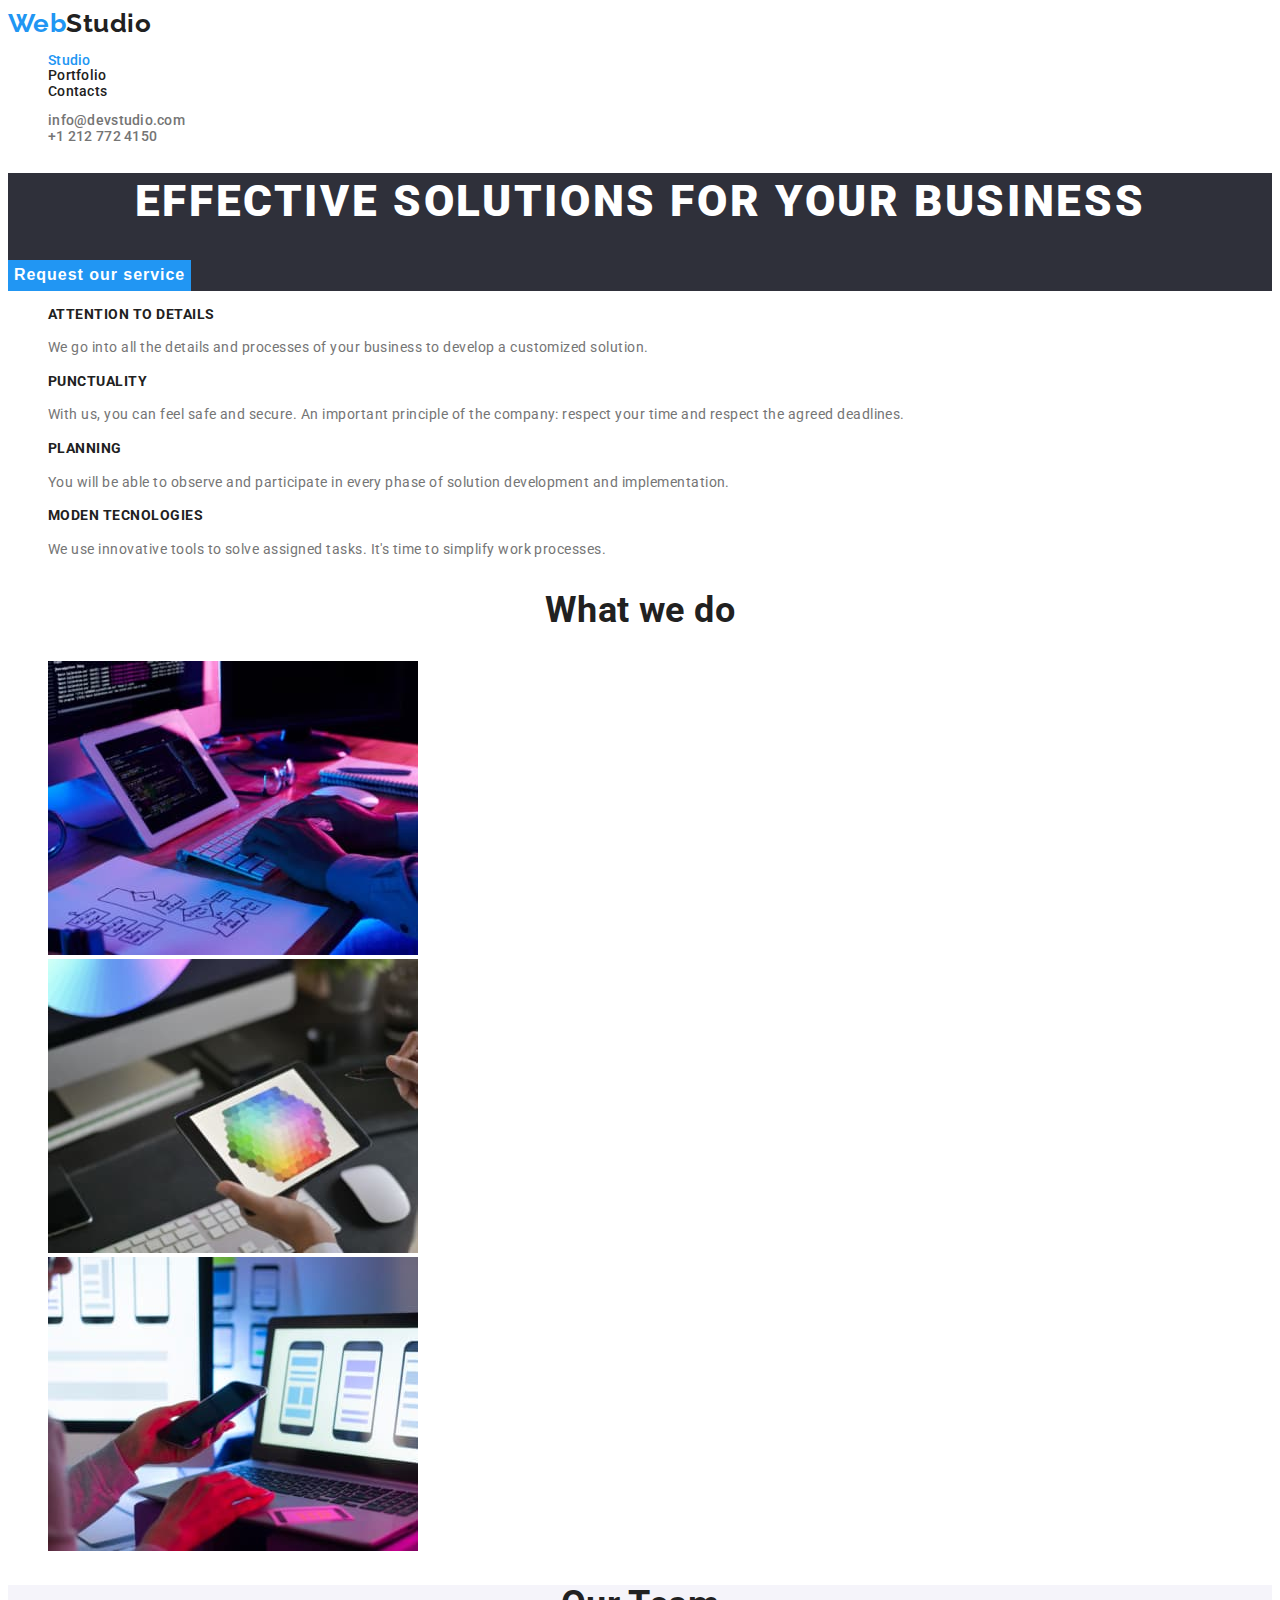
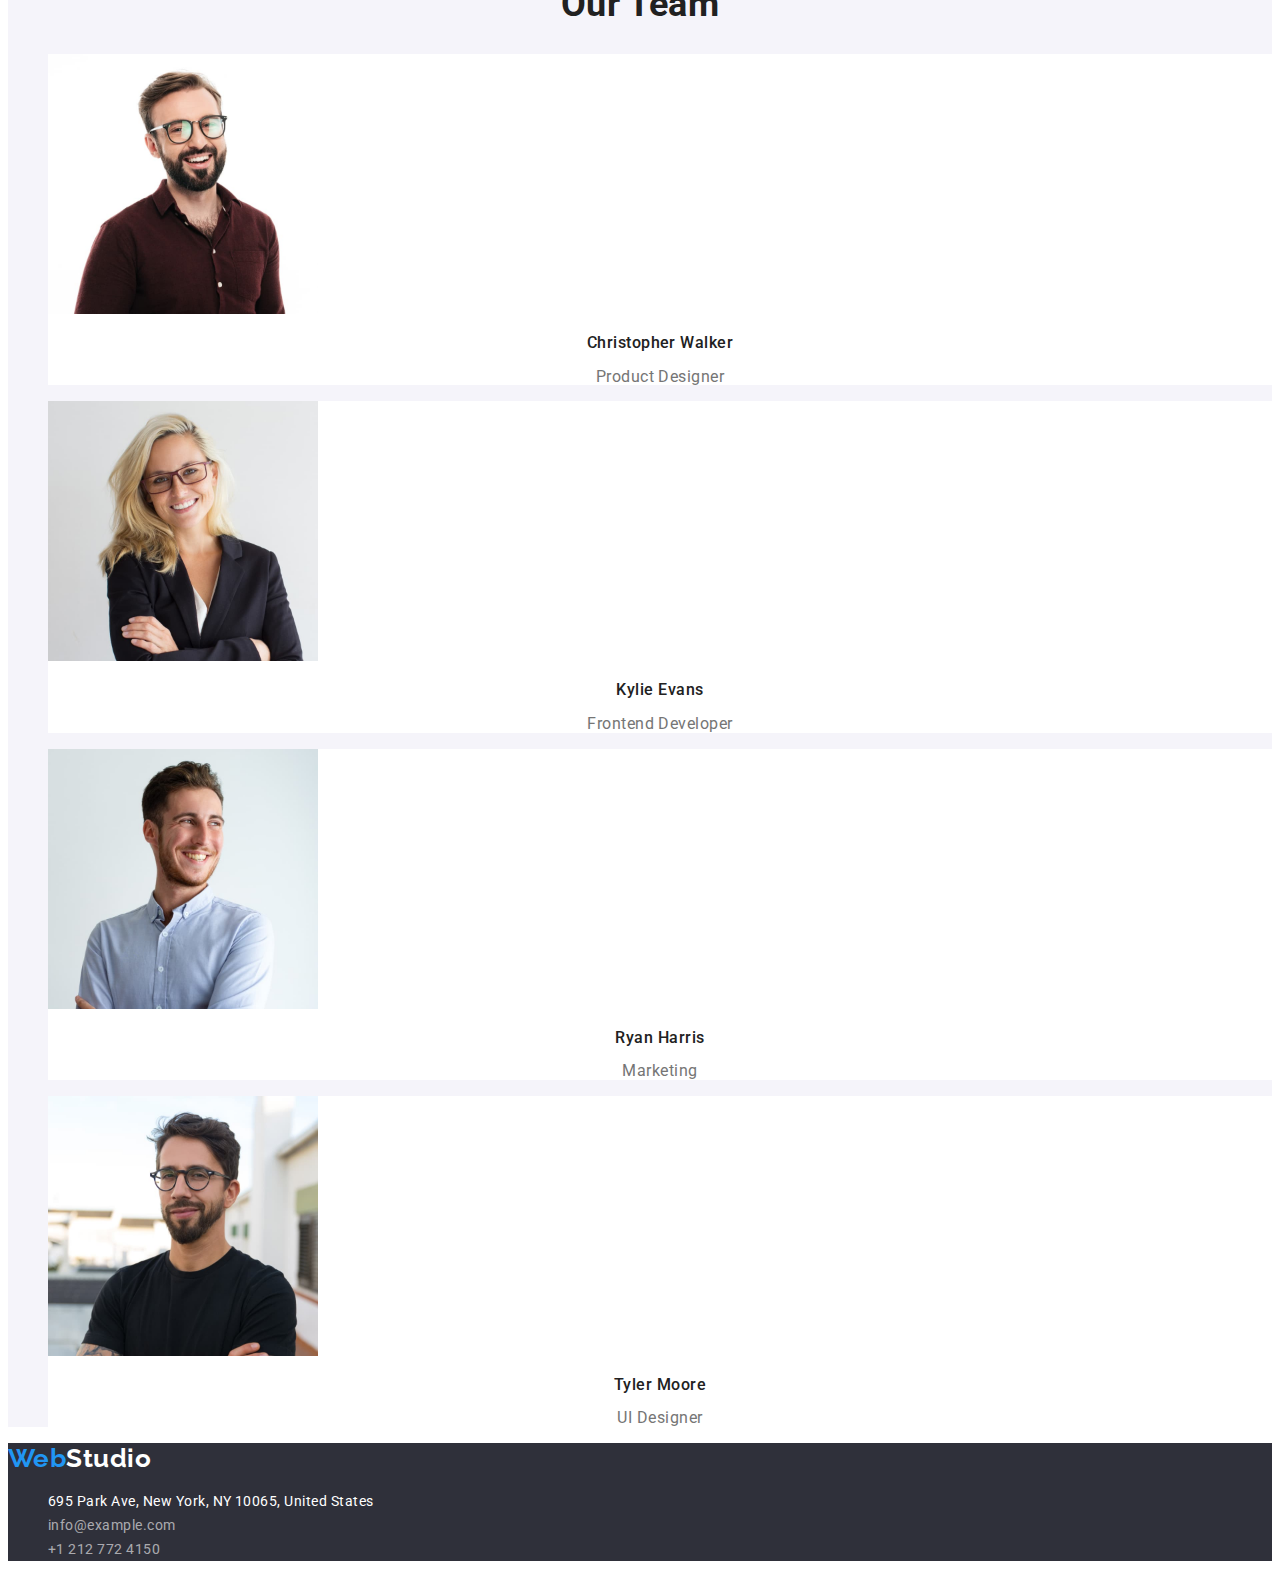
<file: index.html>
<!DOCTYPE html>
<html lang="en">
  <head>
    <meta charset="UTF-8" />
    <meta http-equiv="X-UA-Compatible" content="IE=edge" />
    <meta name="viewport" content="width=device-width, initial-scale=1.0" />
    <title>WebStudio</title>
    <link rel="preconnect" href="https://fonts.googleapis.com" />
    <link rel="preconnect" href="https://fonts.gstatic.com" crossorigin />
    <link
      href="https://fonts.googleapis.com/css2?family=Raleway:wght@700&family=Roboto:wght@400;500;700;900&display=swap"
      rel="stylesheet"
    />
    <link rel="stylesheet" href="./css/styles.css" />
  </head>
  <body>
    <header>
      <nav>
        <a class="logo" href="./index.html">Web<span class="head-logo-part">Studio</span></a>
        <ul class="header-list">
          <li><a class="header-current" href="./index.html">Studio</a></li>
          <li><a class="main-header-two" href="./portfolio.html">Portfolio</a></li>
          <li><a class="main-header-three" href="">Contacts</a></li>
        </ul>
      </nav>
      <ul class="header-list">
        <li><a class="main-header-four" href="mailto:info@devstudio.com">info@devstudio.com</a></li>
        <li><a class="main-header-four" href="tel:+12127724150">+1 212 772 4150</a></li>
      </ul>
    </header>
    <main>
      <section class="main-section">
        <h1 class="title">Effective solutions for your business</h1>
        <button class="main-btn" type="button">Request our service</button>
      </section>
      <section>
        <h2 class="hiden">Our features</h2>
        <ul class="features">
          <li>
            <h3 class="features-header">Attention to details</h3>
            <p class="features-text"
              >We go into all the details and processes of your business to develop a customized
              solution.</p
            >
          </li>
          <li>
            <h3 class="features-header">Punctuality</h3>
            <p class="features-text"
              >With us, you can feel safe and secure. An important principle of the company: respect
              your time and respect the agreed deadlines.</p
            >
          </li>
          <li>
            <h3 class="features-header">Planning</h3>
            <p class="features-text"
              >You will be able to observe and participate in every phase of solution development
              and implementation.</p
            >
          </li>
          <li>
            <h3 class="features-header">Moden tecnologies</h3>
            <p class="features-text"
              >We use innovative tools to solve assigned tasks. It's time to simplify work
              processes.</p
            >
          </li>
        </ul>
      </section>
      <section class="business-section">
        <h2 class="business-title">What we do</h2>
        <ul class="business">
          <li
            ><img src="./images/what-we-do/img-1.jpg" alt="working on mac" width="370" height="294"
          /></li>
          <li
            ><img
              src="./images/what-we-do/img-2.jpg"
              alt="working on iphone"
              width="370"
              height="294"
          /></li>
          <li
            ><img
              src="./images/what-we-do/img-3.jpg"
              alt="working on tablet"
              width="370"
              height="294"
          /></li>
        </ul>
      </section>
      <section class="team-section">
        <h2 class="business-title">Our Team</h2>
        <ul class="team">
          <li class="team-list">
            <img src="./images/our-team/img-4.jpg" alt="team member 1" width="270" height="260" />
            <h3 class="employee-name">Christopher Walker</h3>
            <p class="job-title">Product Designer</p>
          </li>
          <li class="team-list">
            <img src="./images/our-team/img-5.jpg" alt="team member 2" width="270" height="260" />
            <h3 class="employee-name">Kylie Evans</h3>
            <p class="job-title">Frontend Developer</p>
          </li>
          <li class="team-list">
            <img src="./images/our-team/img-6.jpg" alt="team member 3" width="270" height="260" />
            <h3 class="employee-name">Ryan Harris</h3>
            <p class="job-title">Marketing</p>
          </li>
          <li class="team-list">
            <img src="./images/our-team/img-7.jpg" alt="team member 4" width="270" height="260" />
            <h3 class="employee-name">Tyler Moore</h3>
            <p class="job-title">UI Designer</p>
          </li>
        </ul>
      </section>
    </main>
    <footer class="footer">
      <a class="logo" href="./index.html">Web<span class="footer-logo-part">Studio</span></a>
      <address>
        <ul class="footer-list">
          <li
            ><a
              class="main-footer-one"
              href="https://goo.gl/maps/xAhFo77AcfXD6E7u5"
              target="_blank"
              rel="noopener noreferrer nofollow"
              >695 Park Ave, New York, NY 10065, United States</a
            ></li
          >
          <li><a class="main-footer-two" href="mailto:info@example.com">info@example.com</a></li>
          <li><a class="main-footer-two" href="tel:+12127724150">+1 212 772 4150</a></li>
        </ul>
      </address>
    </footer>
  </body>
</html>
</file>
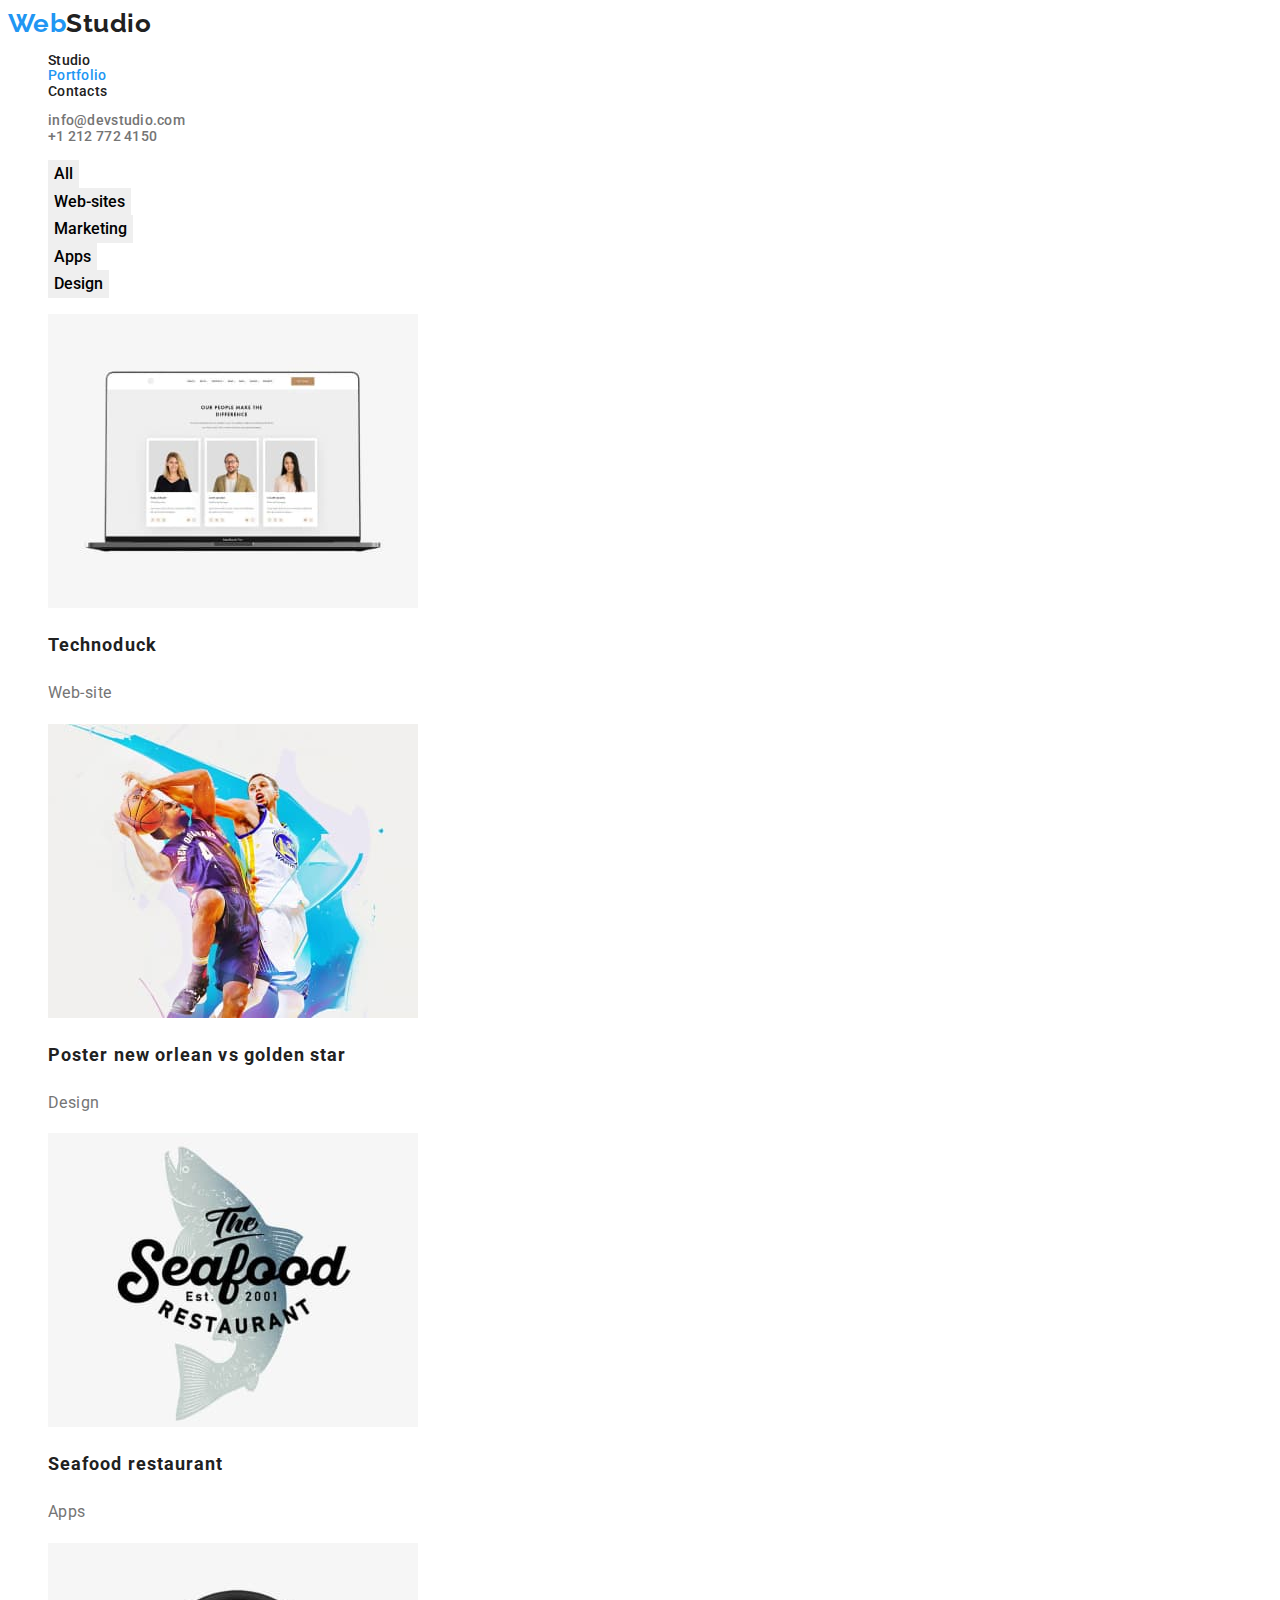
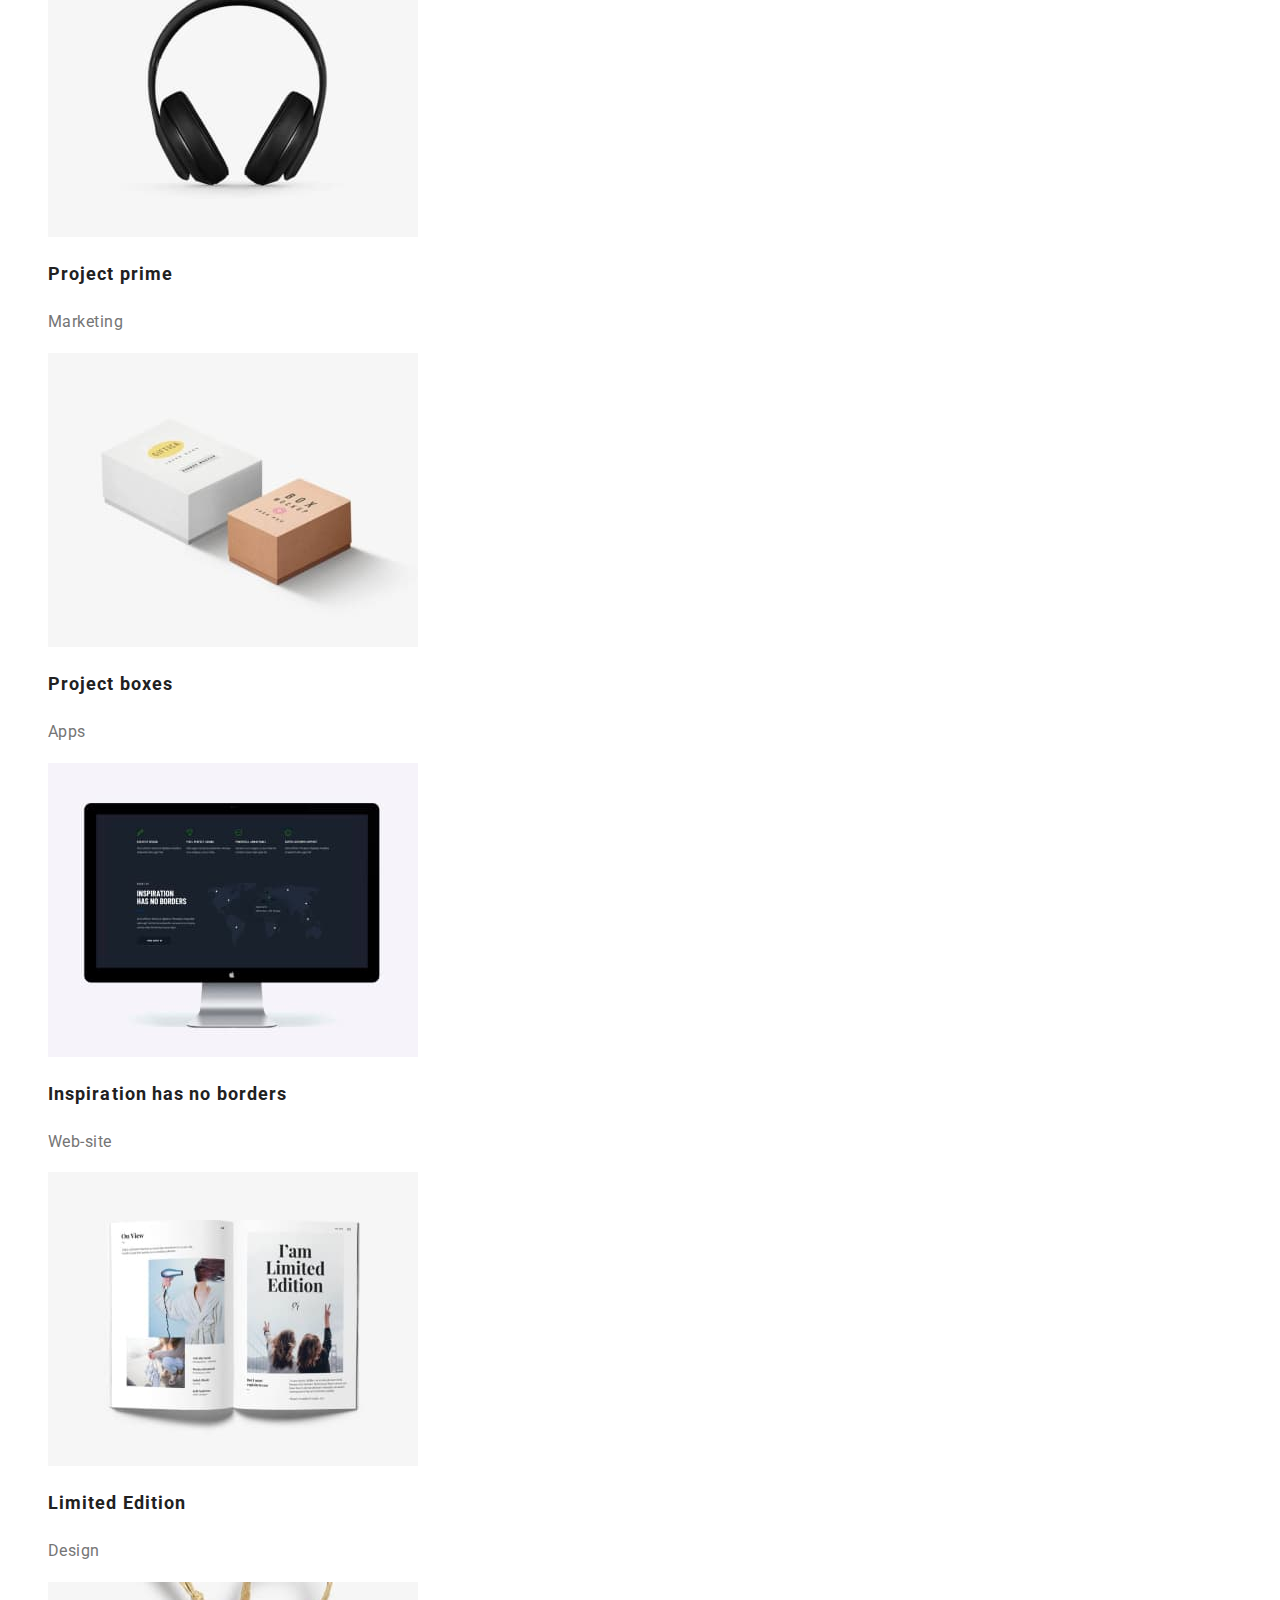
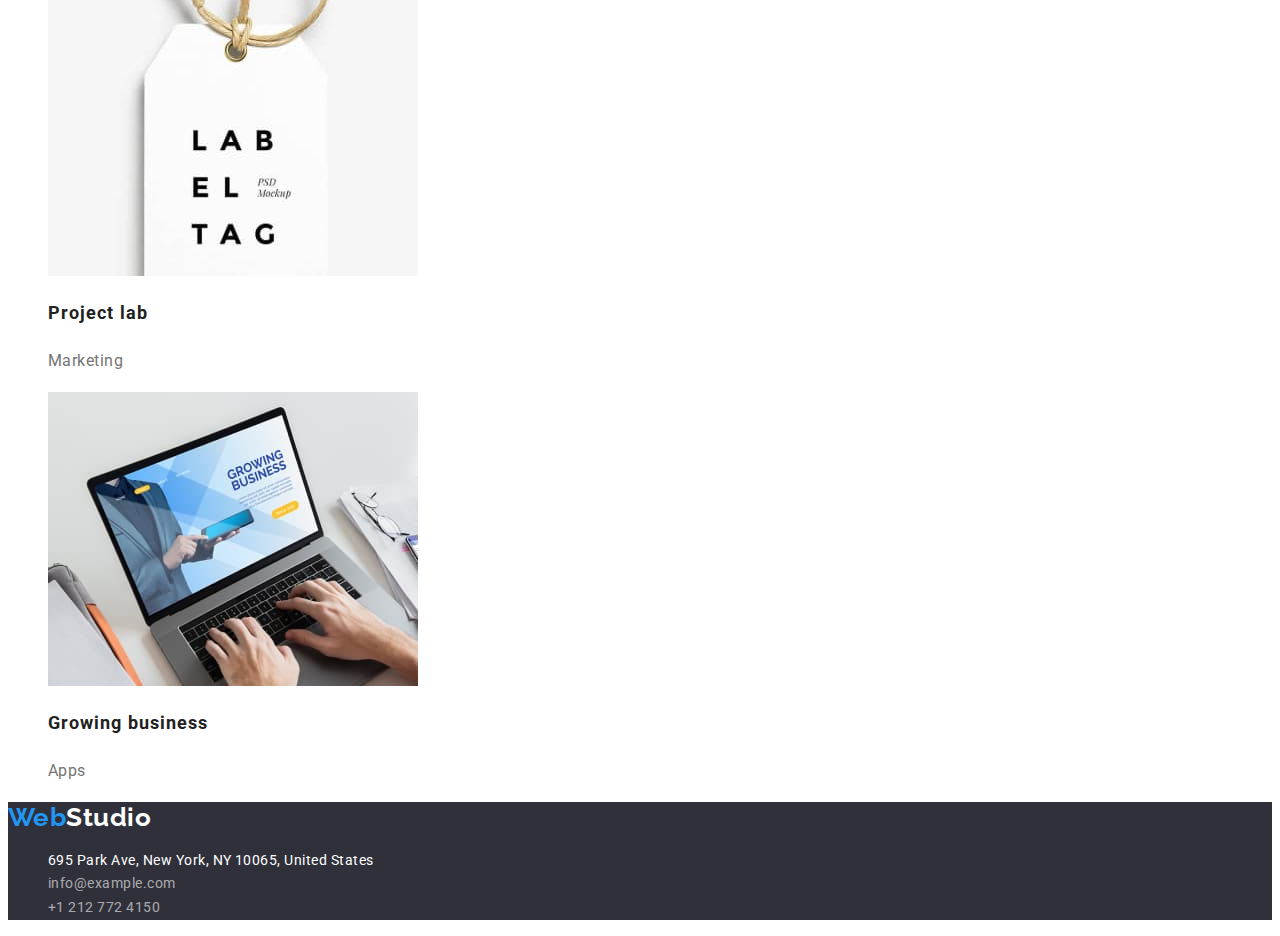
<file: portfolio.html>
<!DOCTYPE html>
<html lang="en">
  <head>
    <meta charset="UTF-8" />
    <meta http-equiv="X-UA-Compatible" content="IE=edge" />
    <meta name="viewport" content="width=device-width, initial-scale=1.0" />
    <title>Portfolio</title>
    <link rel="preconnect" href="https://fonts.googleapis.com" />
    <link rel="preconnect" href="https://fonts.gstatic.com" crossorigin />
    <link
      href="https://fonts.googleapis.com/css2?family=Raleway:wght@700&family=Roboto:wght@400;500;700;900&display=swap"
      rel="stylesheet"
    />
    <link rel="stylesheet" href="./css/styles.css" />
  </head>
  <body>
    <header>
      <nav>
        <a class="logo" href="./index.html">Web<span class="head-logo-part">Studio</span></a>
        <ul class="header-list">
          <li><a class="main-header-two" href="./index.html">Studio</a></li>
          <li><a class="header-current" href="./portfolio.html">Portfolio</a></li>
          <li><a class="main-header-three" href="">Contacts</a></li>
        </ul>
      </nav>
      <ul class="header-list">
        <li><a class="main-header-four" href="mailto:info@devstudio.com">info@devstudio.com</a></li>
        <li><a class="main-header-four" href="tel:+12127724150">+1 212 772 4150</a></li>
      </ul>
    </header>
    <main>
      <section>
        <h1 class="hiden">Portfolio navigation</h1>
        <ul class="button-list">
          <li><button class="portfolio-btn" type="button">All</button></li>
          <li><button class="portfolio-btn" type="button">Web-sites</button></li>
          <li><button class="portfolio-btn" type="button">Marketing</button></li>
          <li><button class="portfolio-btn" type="button">Apps</button></li>
          <li><button class="portfolio-btn" type="button">Design</button></li>
        </ul>
        <ul class="projects">
          <li>
            <a class="project-link" href="#" target="_blank"
              ><img
                class="img"
                src="./images/portfolio/project-1.jpg"
                alt="Technoduck web-site"
                width="370"
                height="294"
              />
              <h2 class="project-name">Technoduck</h2>
              <p class="product">Web-site</p>
            </a>
          </li>
          <li>
            <a class="project-link" href="#" target="_blank"
              ><img
                class="img"
                src="./images/portfolio/project-2.jpg"
                alt="Poster new orlean vs golden star"
                width="370"
                height="294"
              />
              <h2 class="project-name">Poster new orlean vs golden star</h2>
              <p class="product">Design</p>
            </a>
          </li>
          <li>
            <a class="project-link" href="#" target="_blank"
              ><img
                class="img"
                src="./images/portfolio/project-3.jpg"
                alt="Seafood restaurant"
                width="370"
                height="294"
              />
              <h2 class="project-name">Seafood restaurant</h2>
              <p class="product">Apps</p>
            </a>
          </li>
          <li>
            <a class="project-link" href="#" target="_blank"
              ><img
                class="img"
                src="./images/portfolio/project-4.jpg"
                alt="Project prime"
                width="370"
                height="294"
              />
              <h2 class="project-name">Project prime</h2>
              <p class="product">Marketing</p>
            </a>
          </li>
          <li>
            <a class="project-link" href="#" target="_blank"
              ><img
                class="img"
                src="./images/portfolio/project-5.jpg"
                alt="Project boxes"
                width="370"
                height="294"
              />
              <h2 class="project-name">Project boxes</h2>
              <p class="product">Apps</p>
            </a>
          </li>
          <li>
            <a class="project-link" href="#" target="_blank"
              ><img
                class="img"
                src="./images/portfolio/project-6.jpg"
                alt="Inspiration has no borders"
                width="370"
                height="294"
              />
              <h2 class="project-name">Inspiration has no borders</h2>
              <p class="product">Web-site</p>
            </a>
          </li>
          <li>
            <a class="project-link" href="#" target="_blank"
              ><img
                class="img"
                src="./images/portfolio/project-7.jpg"
                alt="Limited edition"
                width="370"
                height="294"
              />
              <h2 class="project-name">Limited Edition</h2>
              <p class="product">Design</p>
            </a>
          </li>
          <li>
            <a class="project-link" href="#" target="_blank"
              ><img
                class="img"
                src="./images/portfolio/project-8.jpg"
                alt="Project lab"
                width="370"
                height="294"
              />
              <h2 class="project-name">Project lab</h2>
              <p class="product">Marketing</p>
            </a>
          </li>
          <li>
            <a class="project-link" href="#" target="_blank"
              ><img
                class="img"
                src="./images/portfolio/project-9.jpg"
                alt="Growing business"
                width="370"
                height="294"
              />
              <h2 class="project-name">Growing business</h2>
              <p class="product">Apps</p>
            </a>
          </li></ul
        >
      </section>
    </main>
    <footer class="footer">
      <a class="logo" href="./index.html">Web<span class="footer-logo-part">Studio</span></a>
      <address>
        <ul class="footer-list">
          <li
            ><a
              class="main-footer-one"
              href="https://goo.gl/maps/xAhFo77AcfXD6E7u5"
              target="_blank"
              rel="noopener noreferrer nofollow"
              >695 Park Ave, New York, NY 10065, United States</a
            ></li
          >
          <li><a class="main-footer-two" href="mailto:info@example.com">info@example.com</a></li>
          <li><a class="main-footer-two" href="tel:+12127724150">+1 212 772 4150</a></li>
        </ul>
      </address>
    </footer>
  </body>
</html>
</file>
<file: css/styles.css>
:root {
  --brand-color: #2196f3;
  --font-color-one: #212121;
  --font-color-two: #757575;
  --font-color-three: rgba(255, 255, 255, 0.6);
  --background-color-one: #2f303a;
  --background-color-two: #ffffff;
  --background-color-three: #f5f4fa;
  --hover-color-one: #188ce8;
}

body {
  font-family: 'Roboto', sans-serif;
  letter-spacing: 0.03em;
}
a {
  text-decoration: none;
}

.logo {
  text-transform: capitalize;
  color: var(--brand-color);
  font-family: 'Raleway', sans-serif;
  font-weight: 700;
  font-size: 26px;
  line-height: 1.192;
}

.head-logo-part {
  text-transform: capitalize;
  color: var(--font-color-one);
  font-family: 'Raleway', sans-serif;
  font-weight: 700;
  font-size: 26px;
  line-height: 1.1;
}

.header-list {
  color: var(--font-color-one);
  font-weight: 500;
  font-size: 14px;
  line-height: 1.1;
  letter-spacing: 0.02em;
  cursor: pointer;
  list-style-type: none;
}

.header-current {
  color: var(--brand-color);
}

.portfolio-header-one,
.main-header-two,
.main-header-three {
  color: var(--font-color-one);
}

.main-header-four {
  color: var(--font-color-two);
}

.header-current:hover,
.header-current:focus,
.portfolio-header-one:hover,
.portfolio-header-one:focus,
.main-header-two:hover,
.main-header-two:focus,
.main-header-three:hover,
.main-header-three:focus,
.main-header-four:hover,
.main-header-four:focus,
.main-footer-one:hover,
.main-footer-one:focus,
.main-footer-two:hover,
.main-footer-two:focus {
  color: var(--brand-color);
}

.main-section {
  background-color: var(--background-color-one);
}

.title {
  font-weight: 900;
  font-size: 44px;
  line-height: 1.3;
  text-align: center;
  letter-spacing: 0.06em;
  text-transform: uppercase;
  color: var(--background-color-two);
}

.main-btn {
  font-weight: 700;
  font-size: 16px;
  line-height: 1.8;
  display: flex;
  align-items: center;
  text-align: center;
  letter-spacing: 0.06em;
  color: var(--background-color-two);
  background-color: var(--brand-color);
  border: none;
  cursor: pointer;
}

.main-btn:hover,
.main-btn:focus {
  background-color: var(--hover-color-one);
}

.hiden {
  position: absolute;
  width: 1px;
  height: 1px;
  margin: -1px;
  border: 0;
  padding: 0;
  outline: 0;
  outline-offset: 0;
  white-space: nowrap;
  clip-path: inset(100%);
  clip: rect(0 0 0 0);
  overflow: hidden;
  visibility: hidden;
  pointer-events: none;
  position: absolute;
}

.features,
.business,
.team,
.footer-list {
  list-style-type: none;
}

.features-header {
  font-weight: 700;
  font-size: 14px;
  line-height: 1.1;
  text-transform: uppercase;
  color: var(--font-color-one);
}

.features-text {
  font-size: 14px;
  line-height: 1.7;
  color: var(--font-color-two);
}

.business-section {
  background-color: var(--background-color-two);
}

.business-title {
  font-weight: 700;
  font-size: 36px;
  line-height: 1.1;
  text-align: center;
  color: var(--font-color-one);
}
.team-list {
  background-color: var(--background-color-two);
}

.team-section {
  background-color: var(--background-color-three);
}

.employee-name {
  font-weight: 500;
  font-size: 16px;
  line-height: 1.1;
  text-align: center;
  color: var(--font-color-one);
}

.job-title {
  font-size: 16px;
  line-height: 1.1;
  text-align: center;
  color: var(--font-color-two);
}

.footer {
  background-color: var(--background-color-one);
}

.footer-logo-part {
  text-transform: capitalize;
  color: var(--background-color-two);
  font-family: 'Raleway';
  font-style: normal;
  font-weight: 700;
  font-size: 26px;
  line-height: 1.1;
}

.main-footer-one {
  font-style: normal;
  font-size: 14px;
  line-height: 1.7;
  color: var(--background-color-two);
}

.main-footer-two {
  font-style: normal;
  font-size: 14px;
  line-height: 1.7;
  color: var(--font-color-three);
}

.portfolio-btn {
  border: none;
  font-family: inherit;
  font-style: normal;
  font-weight: 500;
  font-size: 16px;
  line-height: 1.6;
  text-align: center;
  cursor: pointer;
}

.portfolio-btn:hover,
.portfolio-btn:focus {
  color: var(--background-color-two);
  background-color: var(--brand-color);
}

.button-list,
.projects {
  list-style-type: none;
}

.project-name {
  font-weight: 700;
  font-size: 18px;
  line-height: 2;
  letter-spacing: 0.06em;
  color: var(--font-color-one);
}

.product {
  font-size: 16px;
  line-height: 1.8;
  color: var(--font-color-two);
}
</file>
